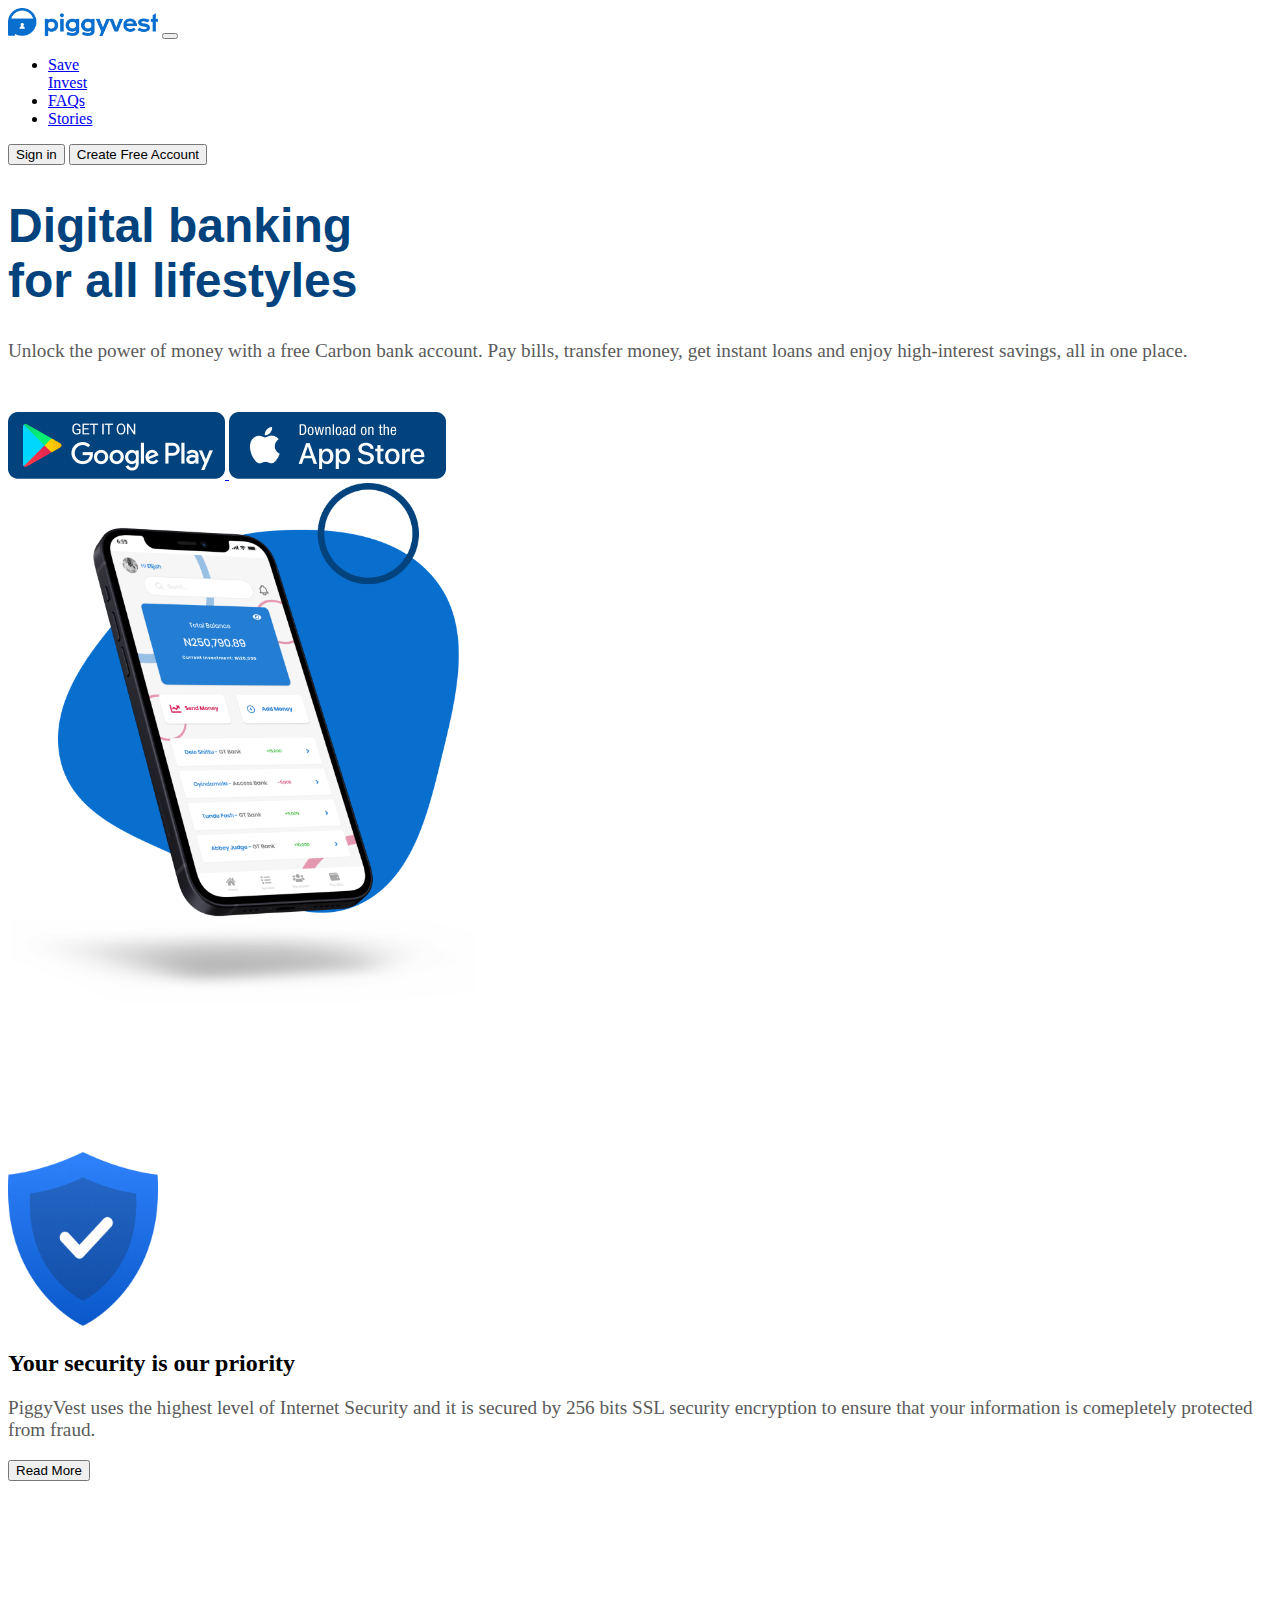
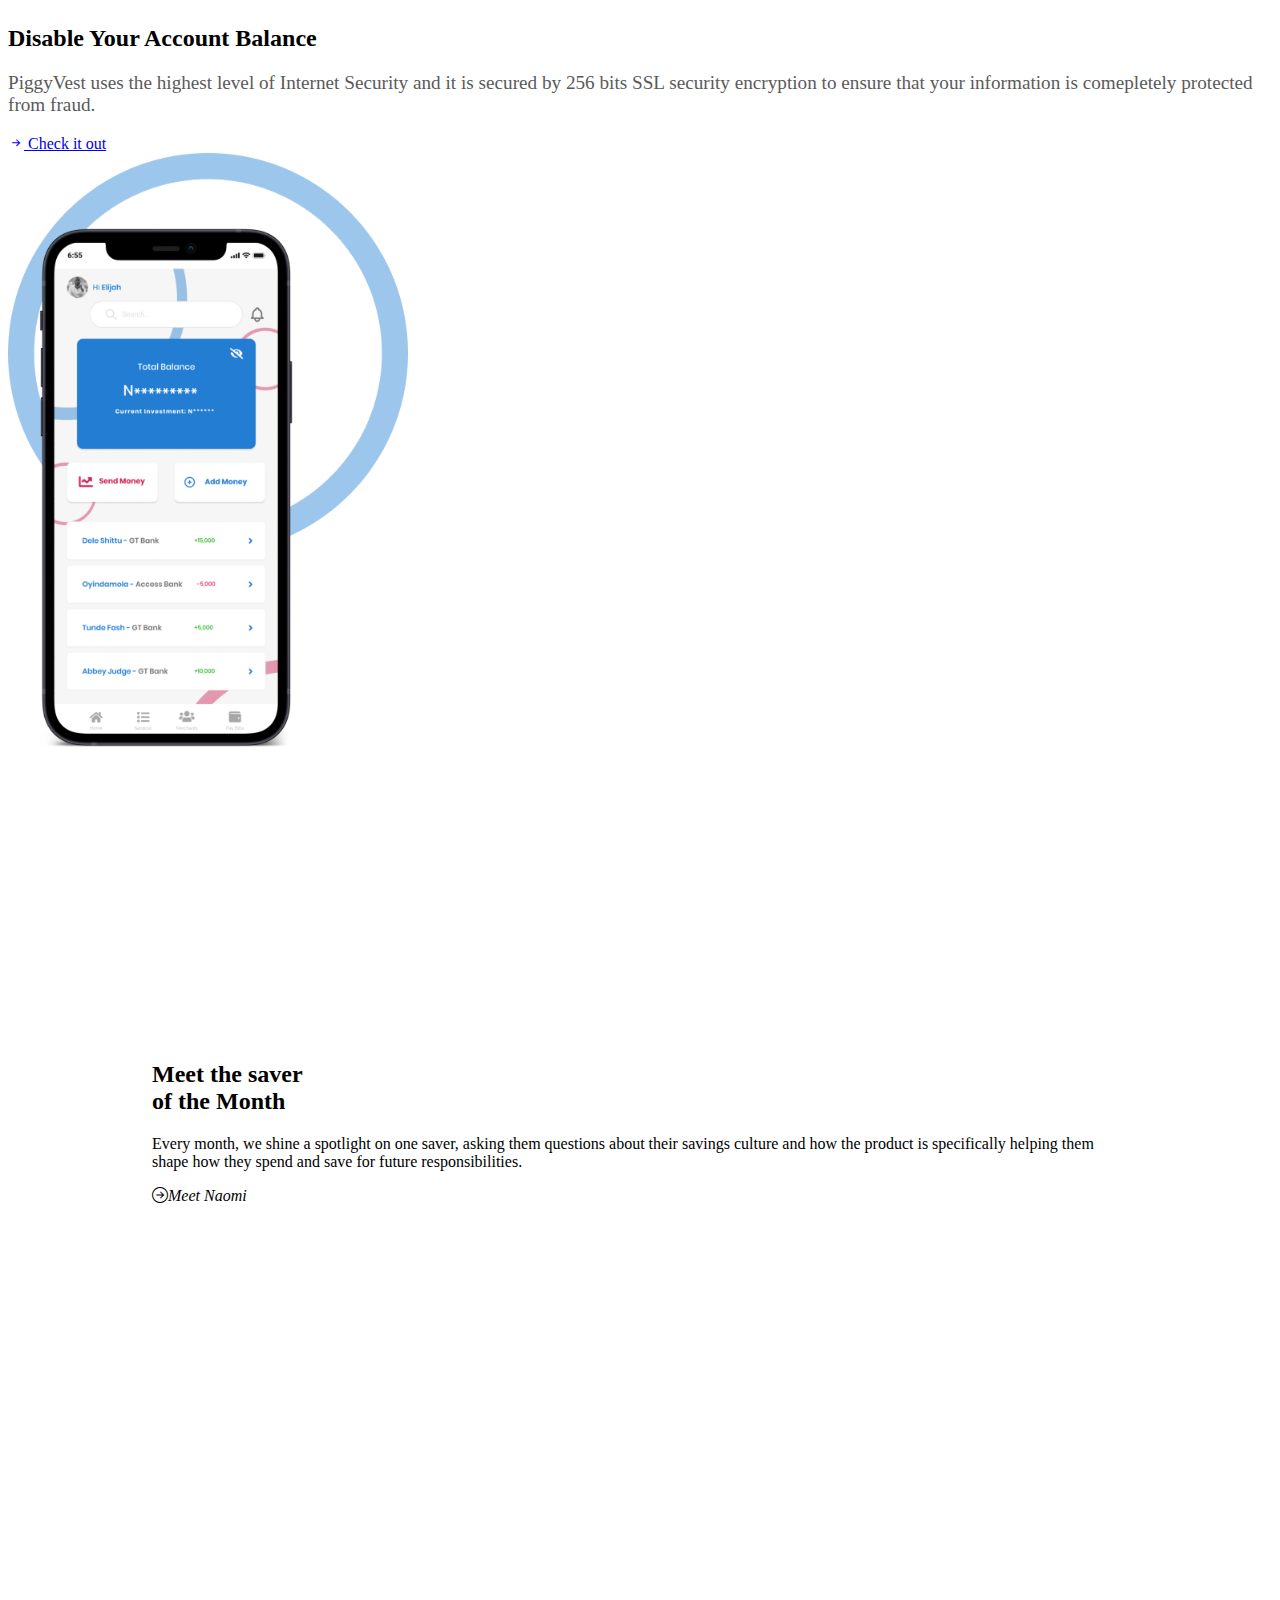
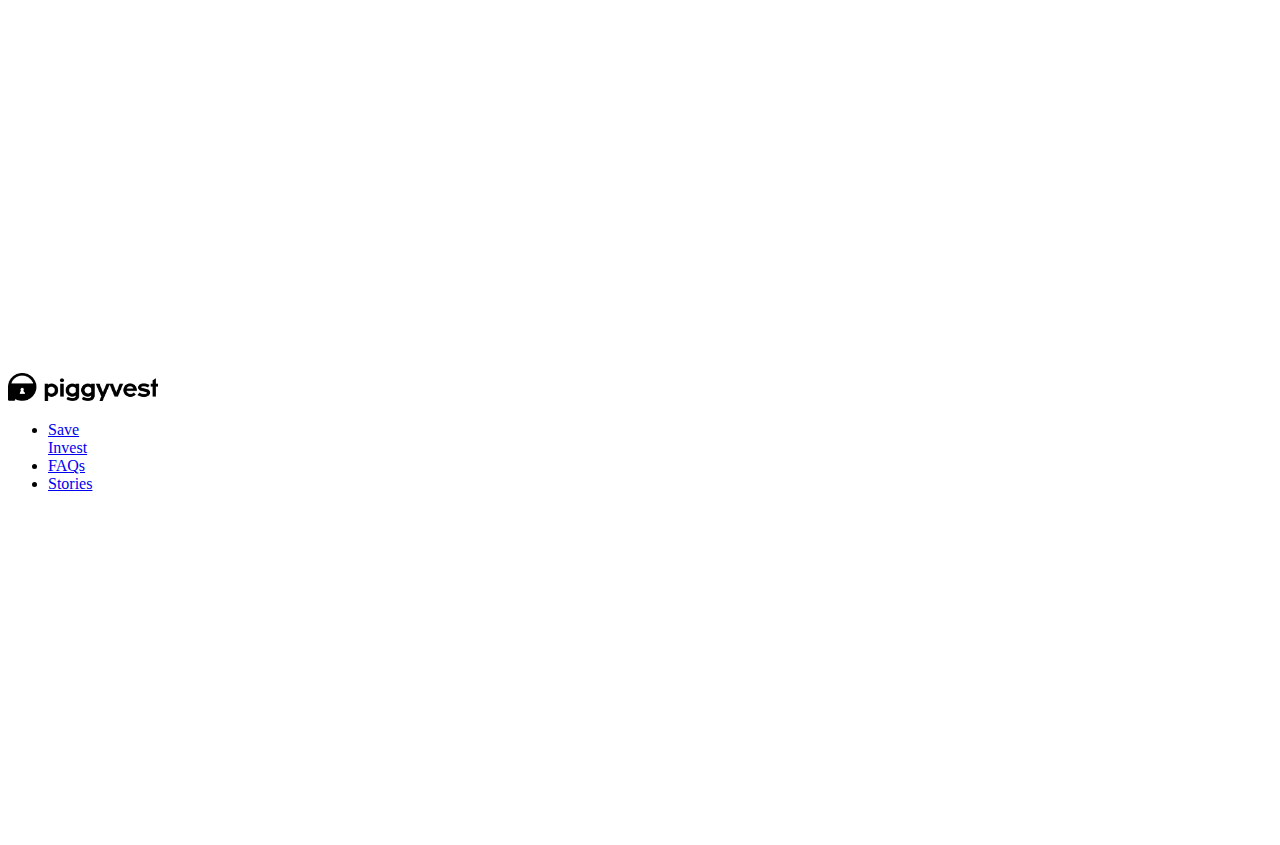
<file: index.html>
<!DOCTYPE html>
<html lang="en">
<head>
    <meta charset="UTF-8">
    <meta http-equiv="X-UA-Compatible" content="IE=edge">
    <meta name="viewport" content="width=device-width, initial-scale=1.0">
    <title>Piggy Bank Replicate</title>
    <link href="https://cdn.jsdelivr.net/npm/bootstrap@5.1.3/dist/css/bootstrap.min.css" rel="stylesheet" integrity="sha384-1BmE4kWBq78iYhFldvKuhfTAU6auU8tT94WrHftjDbrCEXSU1oBoqyl2QvZ6jIW3" crossorigin="anonymous">
<script src="https://cdn.jsdelivr.net/npm/bootstrap@5.1.3/dist/js/bootstrap.bundle.min.js" integrity="sha384-ka7Sk0Gln4gmtz2MlQnikT1wXgYsOg+OMhuP+IlRH9sENBO0LRn5q+8nbTov4+1p" crossorigin="anonymous"></script>
<link href="./css/style.css" rel="stylesheet">
</head>
<body>

<!--NAVIGATION SECTION-->
<nav class="navbar navbar-expand-lg navbar-light bg-white shadow-sm p-3 bg-white">
    <div class="container">
      <a class="navbar-brand" href="#"><img src="./img/PiggyLogo.png" width="150px"></a>
      <button class="navbar-toggler" type="button" data-bs-toggle="collapse" data-bs-target="#navbarScroll">
        <span class="navbar-toggler-icon"></span>
      </button>
      <div class="collapse navbar-collapse" id="navbarScroll">
        <ul class="navbar-nav me-auto my-2 my-lg-0 navbar-nav-scroll" >
          <li class="nav-item">
            <a class="nav-link"  href="#">Save</a>
          </li> 
            <a class="nav-link" href="#">Invest</a>
          </li>
          
          <li class="nav-item">
            <a class="nav-link" href="#">FAQs</a>
          </li>

          <li class="nav-item">
            <a class="nav-link" href="#">Stories</a>
          </li>
        </ul>      
          
          <button class="btn btn-outline-primary">Sign in</button>
          <button class="btn mx-3 bg-primary text-white py-2" >Create Free Account</button>
        
      </div>
    </div>
  </nav>

<!--HERO SECTION-->
  <div class="container min-vh-40 ">
      <div class="row">          
        <div class="col-sm-6 col-lg-5 my-auto">
            <h1 class="myh1">Digital banking <br>for all lifestyles</h1>
            <p class="mytxt my-3">Unlock the power of money with a free Carbon bank account. Pay bills, transfer money, get instant loans and enjoy high-interest savings, all in one place.</p>

            <div class="d-flex flex-column flex-md-row tpmg">
              <a href="#">
                <img src="./img/Google_btn.png" class="mx-1">
              </a>
              <a href="#">
                <img src="./img/Apple_btn.png" class="mx-1">
              </a>
            </div> 
        </div>

        <div class="col-2"></div>

        <div class="col-sm-3 col-lg-5 my-5 px-0">
            <img src="./img/mockup01.png" width="470px" class="smImg">
        </div>
      </div>      
  </div>

  <!--FIRST SECTION CODE-->

  <div class="container pushdown">
    <div class="row">
      <div class="col-2 ">        
      </div>
      <div class="col-2 ">
        <img src="./img/secured_shield.png" width="150px">
      </div>
      <div class="col-1"></div>
      <div class="col-5">
        <h2 class="my-4">Your security is our priority</h2>
        <p class="mytxt">PiggyVest uses the highest level of Internet Security and it is secured by 256 bits SSL security encryption to ensure that your information is comepletely protected from fraud.</p>
        <button class="btn btn-primary">Read More</button>
      </div>
    </div>
  </div>

<!-- SECOND SECTION-->

  <div class="container pushdown">
    <div class="row">
      <div class="col-1 "></div>
      <div class="col-5 my-auto">
        <h2 class="my-3">Disable Your Account Balance</h2>
        <p class="mytxt">PiggyVest uses the highest level of Internet Security and it is secured by 256 bits SSL security encryption to ensure that your information is comepletely protected from fraud.</p>
        <a href="#" class="btn btn-outline-primary py-2 px-4"><i class="bi bi-arrow-right-short"></i> Check it out</a>
      </div>
      <div class="col-2"></div>
      <div class="col-4">
        <img src="./img/mockup02.png" width="400px">
      </div>
    </div>
  </div>


<!--THIRD SECTION-->

  <div class="container-fluid pushdown">
    <div class="row">
      <div class="col-sm-6 col-lg-7 bg-primary myH mypd">        
        <h2 class="fw-bold display-6 text-white">Meet the saver <br>of the Month</h2>
        <p class="lead text-white" >Every month, we shine a spotlight on one saver, asking them questions about their savings culture and how the product is specifically helping them shape how they spend and save for future responsibilities.</p>
        <i class="bi bi-arrow-right-circle text-white"><span class="ms-3 fw-bold">Meet Naomi</span></i>
      </div>
      <div class="col-sm-6 col-lg-5 bgImg">    
      </div>
    </div>
  </div>


  <!--FOOTER SECTION-->
  <div class="container-fluid bg-light pushdown  ftH ftPad">
      <div class="container">
        <div class="row">
          <div class="col-sm col-lg-2">
            <img src="./img/FooterLogo.png" width="150">
          </div>

          <div class="col-sm col-lg-1"></div>
          <div class="col-sm col-lg-2">
            <ul class="navbar-nav list list-unstyled">
              <li class="nav-item">
                <a class="nav-link" href="#">Save</a>
              </li> 
                <a class="nav-link" href="#" >Invest</a>
              </li>              
              <li class="nav-item">
                <a class="nav-link" href="#">FAQs</a>
              </li>    
              <li class="nav-item">
                <a class="nav-link" href="#">Stories</a>
              </li>
            </ul>      
          </div>
        </div>
      </div>
  </div>
    

<script src="https://cdn.jsdelivr.net/npm/@popperjs/core@2.10.2/dist/umd/popper.min.js" integrity="sha384-7+zCNj/IqJ95wo16oMtfsKbZ9ccEh31eOz1HGyDuCQ6wgnyJNSYdrPa03rtR1zdB" crossorigin="anonymous"></script>
<script src="https://cdn.jsdelivr.net/npm/bootstrap@5.1.3/dist/js/bootstrap.min.js" integrity="sha384-QJHtvGhmr9XOIpI6YVutG+2QOK9T+ZnN4kzFN1RtK3zEFEIsxhlmWl5/YESvpZ13" crossorigin="anonymous"></script>
</body>
</html>
</file>
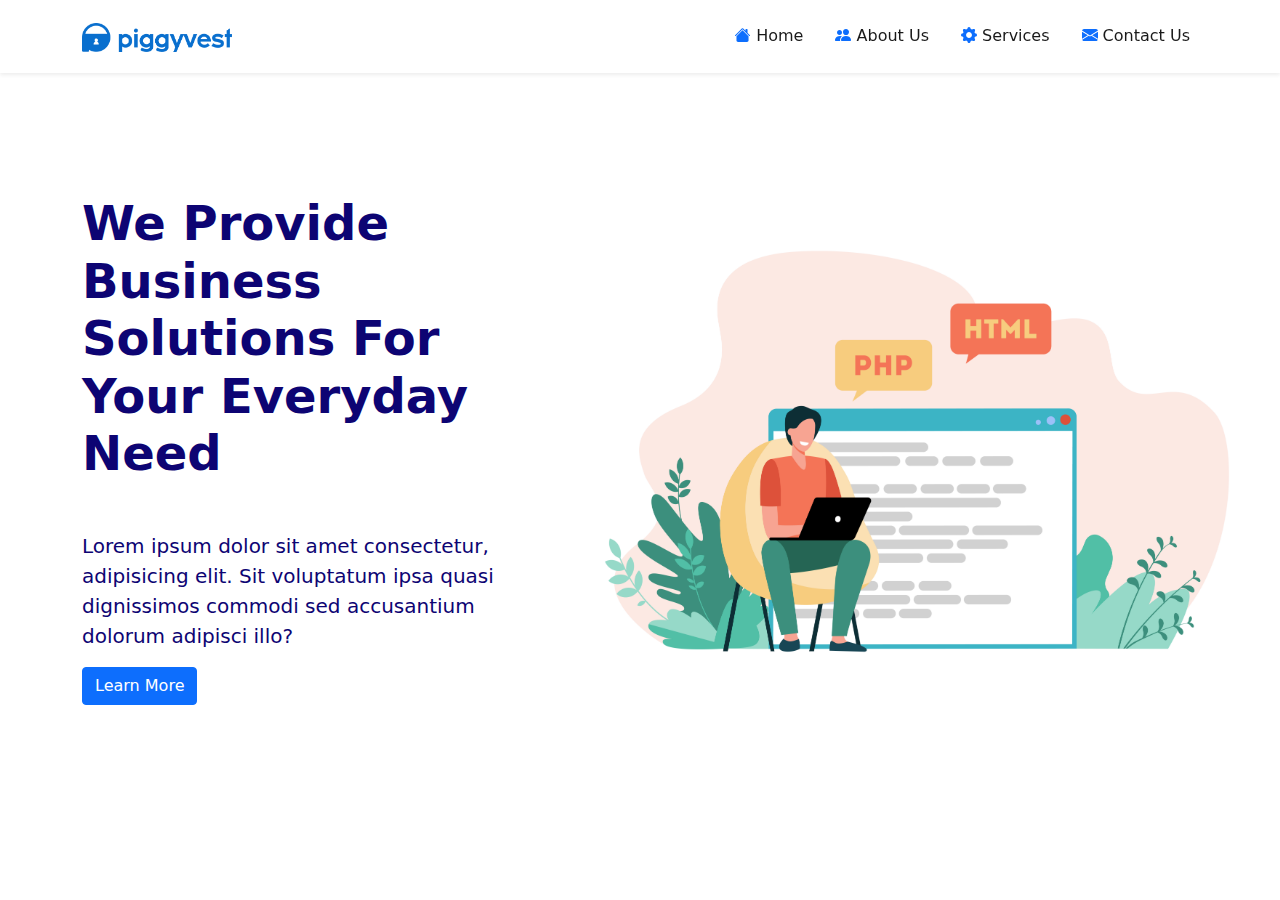
<file: test.html>
<!DOCTYPE html>
<html lang="en">
<head>
    <meta charset="UTF-8">
    <meta http-equiv="X-UA-Compatible" content="IE=edge">
    <meta name="viewport" content="width=device-width, initial-scale=1.0">
    <title>Bootstrap Tutorial</title>
    <link rel="stylesheet" href="./css/bootstrap.css">
    <link rel="stylesheet" href="./css/newstyle.css">
</head>
<body>
   <nav class="navbar navbar-expand-lg navbar-light bg-white fixed-top shadow-sm py-3">
       <div class="container">
            <a href="#" class="navbar-brand">
                <img src="./img/PiggyLogo.png" alt="Piggyvest Logo" width="150px">
            </a>
            <button class="navbar-toggler" type="button" data-bs-toggle="collapse" data-bs-target="#navbarul">
                <span class="navbar-toggler-icon"></span>
            </button>
            <div class="collapse navbar-collapse" id="navbarul">
                <ul class="navbar-nav ms-auto mb-2 mb-lg-0">
                    <div class="nav-item">
                        <a href="#home" class="nav-link active">
                            <i class="bi bi-house-fill"></i>
                            Home
                        </a>
                    </div>
                    <div class="nav-item">
                        <a href="#about" class="nav-link active">
                            <i class="bi bi-people-fill"></i>
                            About Us
                        </a>
                    </div>
                    <div class="nav-item">
                        <a href="#service" class="nav-link active">
                            <i class="bi bi-gear-fill"></i>
                            Services
                        </a>
                    </div>
                    <div class="nav-item">
                        <a href="#contact" class="nav-link active">
                            <i class="bi bi-envelope-fill"></i>
                            Contact Us
                        </a>
                    </div>
                </ul> 
            </div>
       </div>
   </nav>

   <!--HERO SECTION-->

   <header class="vh-100 d-flex align-items-center" id="home">
       <div class="container">
           <div class="row g-5 align-items-center">
               <div class="col-lg-5 col-md-6">
                   <h1 class="display-5 fw-bold">We Provide Business Solutions For Your Everyday Need</h1>
                   <p class="lead mt-5">Lorem ipsum dolor sit amet consectetur, adipisicing elit. Sit voluptatum ipsa quasi dignissimos commodi sed accusantium dolorum adipisci illo? </p>

                   <a href="#" class="btn btn-primary"> Learn More</a>
               </div>
               <div class="col-lg-7 col-md-6">
                   <img src="./img/topimg.jpg" alt="HeroSection Image"  width="700">
               </div>
           </div>
       </div>
   </header>


    <script src="./js/bootstrap.min.js"></script> 
</body>
</html>
</file>
<file: css/style.css>
@import url("../bootstrap-icons-1.8.1/bootstrap-icons.css");

:root{
    --blue:#02427D;
    --gray:#5A5A5A;
}

.myh1{
    color:var(--blue);
    font-size: 3rem;
    font-family: Verdana, Geneva, Tahoma, sans-serif;
    font-weight: bolder;
}

.tpmg{
    margin-top: 50px;
}

.mypd{
    padding: 9rem;
}

.pushdown{
    margin-top: 9rem;
}


.mytxt{
    color:var(--gray);
    font-size: 1.2rem;
}

.ftPad{
    padding-top: 9rem;
    padding-bottom: 4rem;
}

.ftH{
    min-height: 400px;
}


.myH{
    min-height: 500px;
}
.bgImg{
    background-image: url("../img/saver.jpg");
    background-repeat: no-repeat;
    background-size: cover;
    background-position: center top;
}
</file>
<file: css/newstyle.css>
/* @import url("https://cdn.jsdelivr.net/npm/bootstrap-icons@1.8.1/font/bootstrap-icons.css"); */
@import url("../bootstrap-icons-1.8.1/bootstrap-icons.css");

:root{
    --PrimaryColor:#0d0473;
    --SecondaryColor:#0d6efd;
    --TertiaryColor: #f3f3f3;
}

p,h1,h2,h3,h4,h5,h6, span{
     color: var(--PrimaryColor);
}

button:focus{
    outline: none !important;
    border: none !important;
    box-shadow: none;
}



@media (min-width: 350px){
    .smImg[width]{
        width:100px;
    }
}

.p-100{
    padding:100px 0;
}

.gradient{
    background-color:white;
    background: linear-gradient(90deg,rgba(249,249,249,1) 0%, rgba(24,184,241,1) 0%, rgba(109,0,250, 1) 100%); 
}



/* NAVBAR STYLING*/

.nav-item{
    margin-left: 1rem;
}

.navbar-nav .nav-item .nav-link:hover{    
    background-color: var(--PrimaryColor);
    color: var(--TertiaryColor);
    border-radius: 5px;
    padding: 5px 10px;
}

.navbar-nav .nav-item .nav-link i{
    color: var(--SecondaryColor);
}

.navbar-nav .nav-item .nav-link i:hover{
    color: var(--TertiaryColor);
}
</file>
